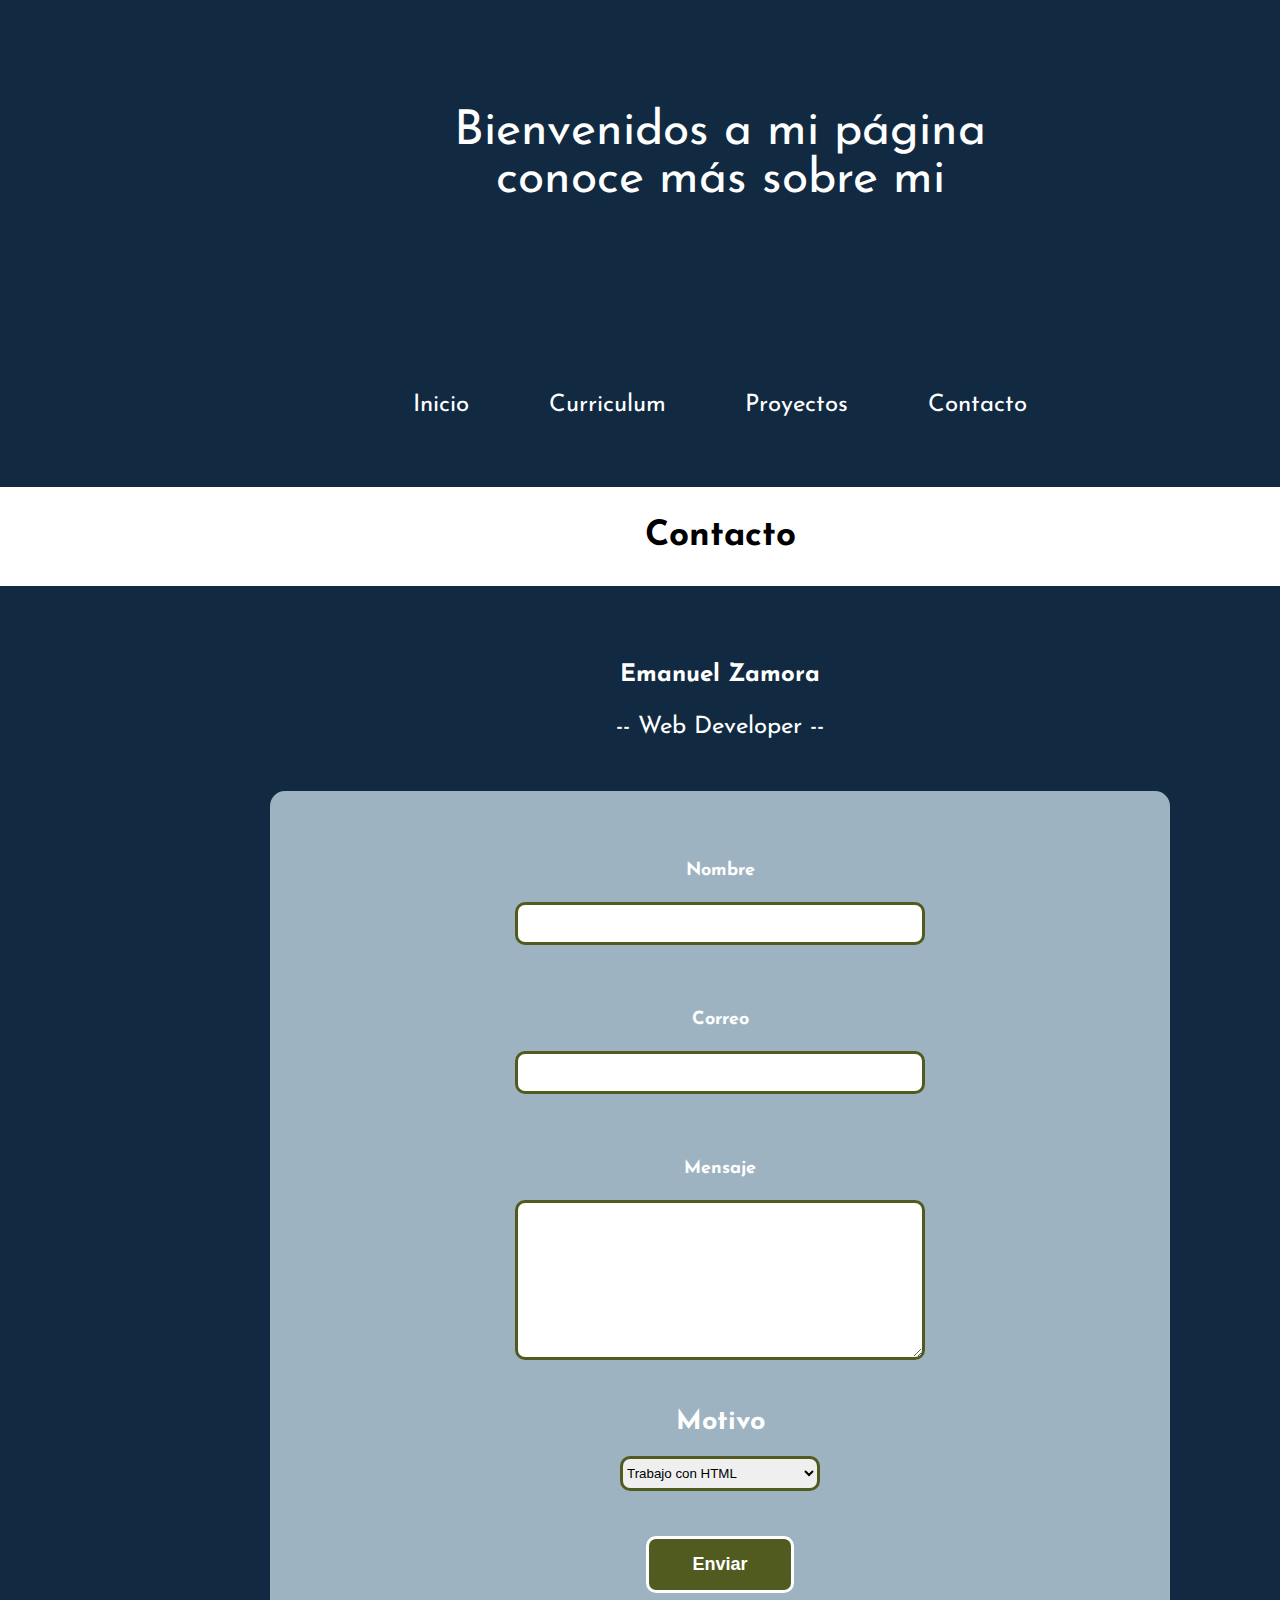
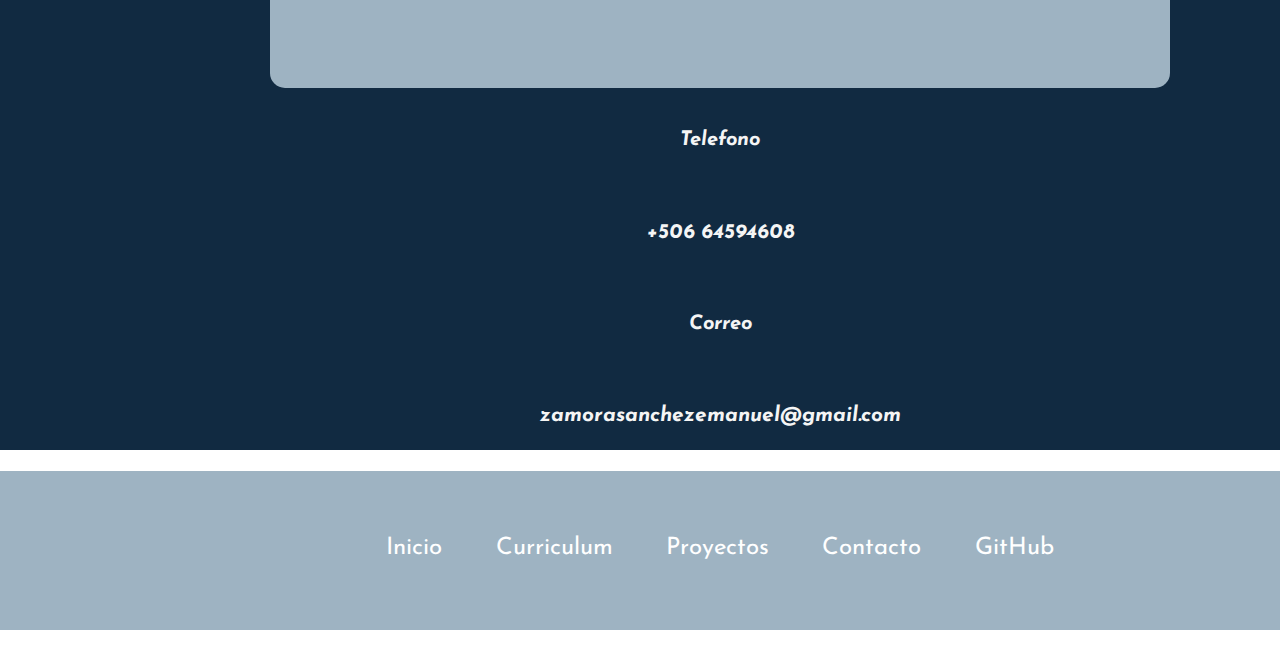
<file: Contacto.html>
<!DOCTYPE html>
<html lang="en">

<head>
  <meta charset="UTF-8">
  <meta http-equiv="X-UA-Compatible" content="IE=edge">
  <meta name="viewport" content="width=device-width, initial-scale=1.0">
  <title>Emanuel Z</title>
  <link rel="stylesheet icon" href="https://i.pinimg.com/736x/8f/a4/69/8fa4698839bfe3c605d9966b5a4bdf6c.jpg">
  <link rel="stylesheet" href="https://fonts.googleapis.com/css?family=Roboto">
  <link href="https://fonts.googleapis.com/css2?family=Josefin+Sans&display=swap" rel="stylesheet">
  <link rel="stylesheet" href="style.css">
  <link rel="stylesheet" href="index.html">
  <link rel="stylesheet" href="Curriculum.html">
  <link rel="stylesheet" href="Portafolios.html">
  <link rel="stylesheet" href="Contacto.html">
</head>

<body class="a">
  <header class="a2">
    <h1>
      Bienvenidos a mi página conoce más sobre mi
    </h1>
    <nav class="a3">
      <ol>
        <li><a href="index.html" class="style-p-a3">Inicio</a></li>
        <li><a href="Curriculum.html" class="style-p-a3">Curriculum</a></li>
        <li><a href="Portafolios.html" class="style-p-a3">Proyectos</a></li>
        <li><a href="Contacto.html" class="style-p-a3">Contacto</a></i>
      </ol>
    </nav>
  </header>
  <div class="h2-contac">
    <h2>
      Contacto
    </h2>
  </div>
  <main class="contac">
    <p class="p1-con">Emanuel Zamora</p>
    <p class="p2-con">-- Web Developer --</p>
    <form action="" class="form-contac">
      <div>
        <label for="text" class="label-cont">Nombre</label>
        <input type="text" class="in-cont">
      </div>
      <div>
        <label for="email" class="label-cont">Correo</label>
        <input type="email" class="in-cont">
      </div>
      <div>
       <label for="mensaje" class="label-cont">Mensaje</label>
        <textarea name="mensaje" id="mensaje" cols="30" rows="10" class="in-cont"></textarea>
      </div>
      <div>
        <h2>Motivo</h2>
        <select name="motivo" id="motivo" class="in-cont select">
        <option value="1">Trabajo con HTML</option>
        <option value="2">Trabajo con CSS</option>
        <option value="3">Trabajo con JS</option>
        <option value="4">Trabajo con Figma</option>
      </select>
      </div>
      <div class="b-sub">
        <input type="submit" value="Enviar">
      </div>
    </form>
    <address class="addres">
      <div>
        <h2>Telefono</h2>
        <p>+506 64594608</p>
      </div>
      <div>
        <h2>Correo</h2>
        <p>zamorasanchezemanuel@gmail.com</p>
      </div>
    </address>
  </main>

  <footer class="a-c">
    <nav class="a3">
      <ol>
        <li><a href="index.html" class="style-p-a3">Inicio</a></li>
        <li><a href="Curriculum.html" class="style-p-a3">Curriculum</a></li>
        <li><a href="Portafolios.html" class="style-p-a3">Proyectos</a></li>
        <li><a href="Contacto.html" class="style-p-a3">Contacto</a></li>
        <li><a href="https://github.com/EmazsReyes/Primer-Poyecto" class="style-p-a3">GitHub</a></li>
      </ol>
    </nav>
  </footer>
</body>

</html>
</file>
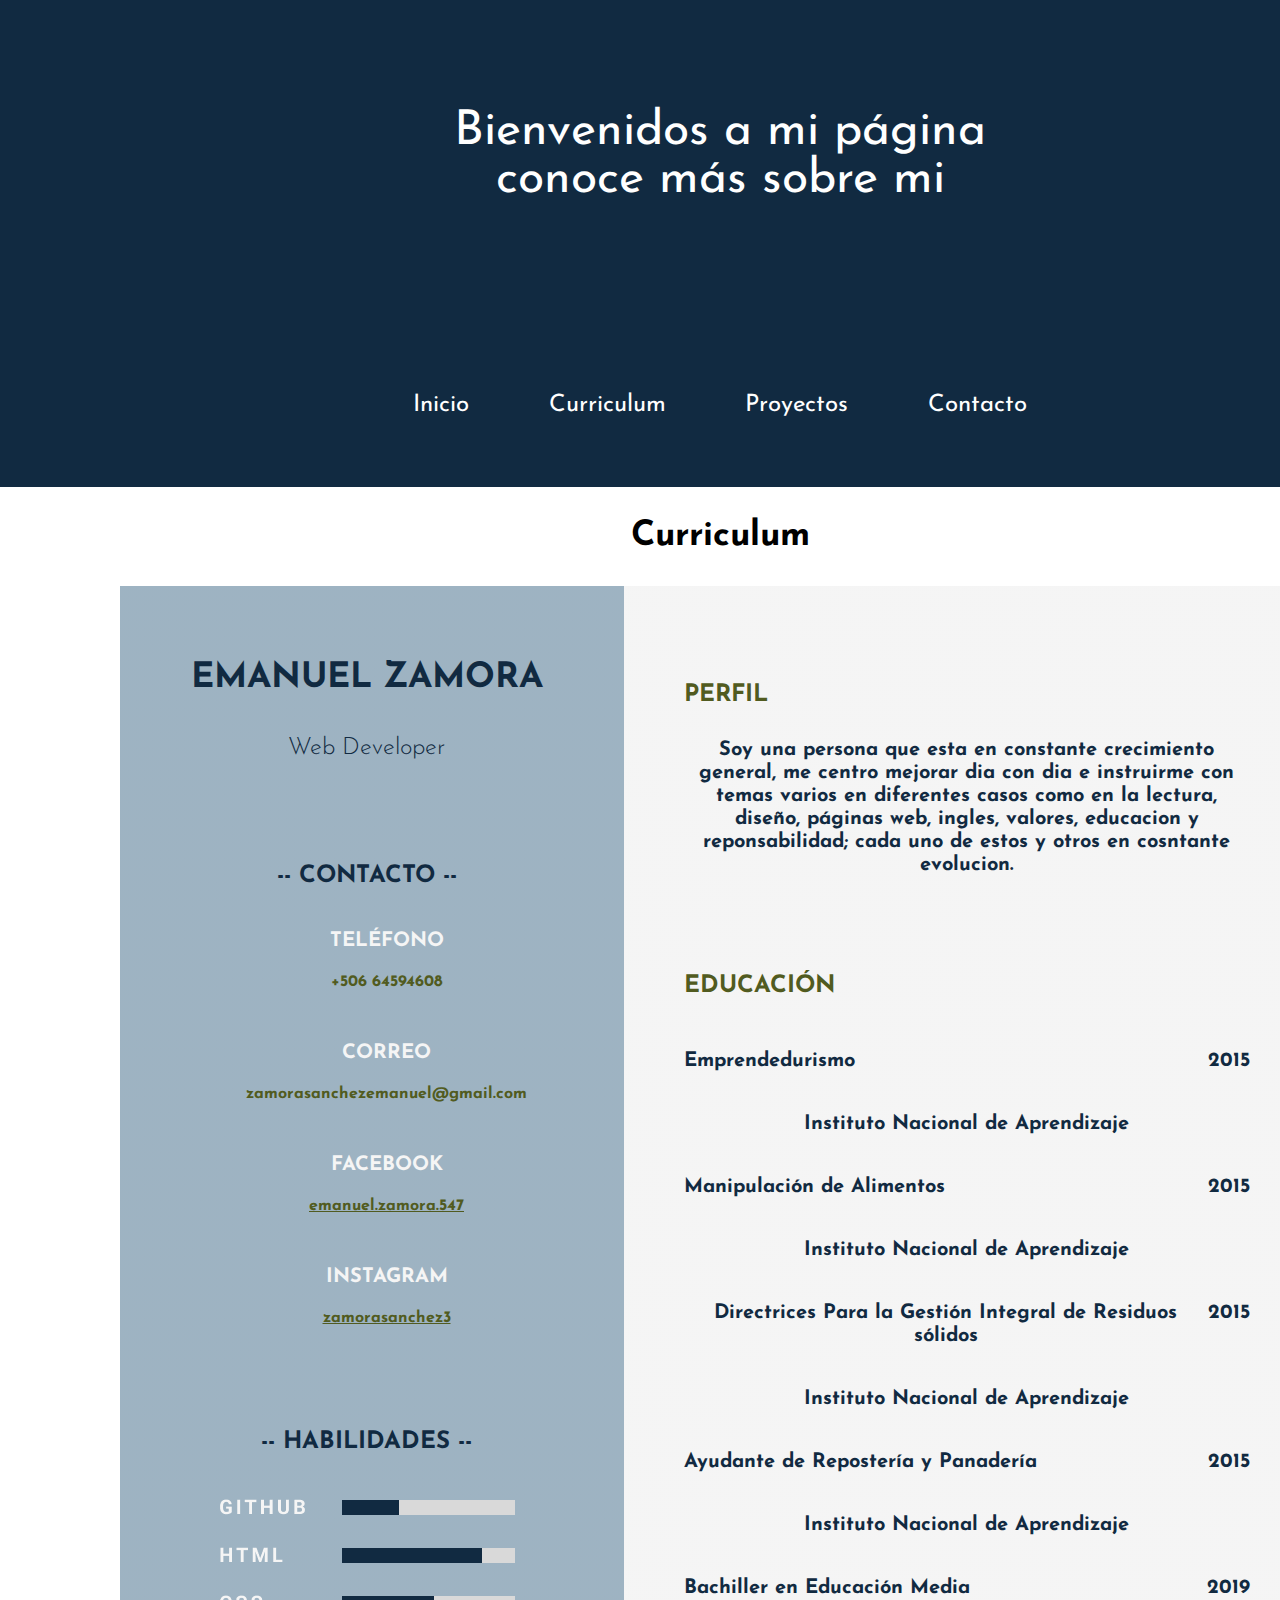
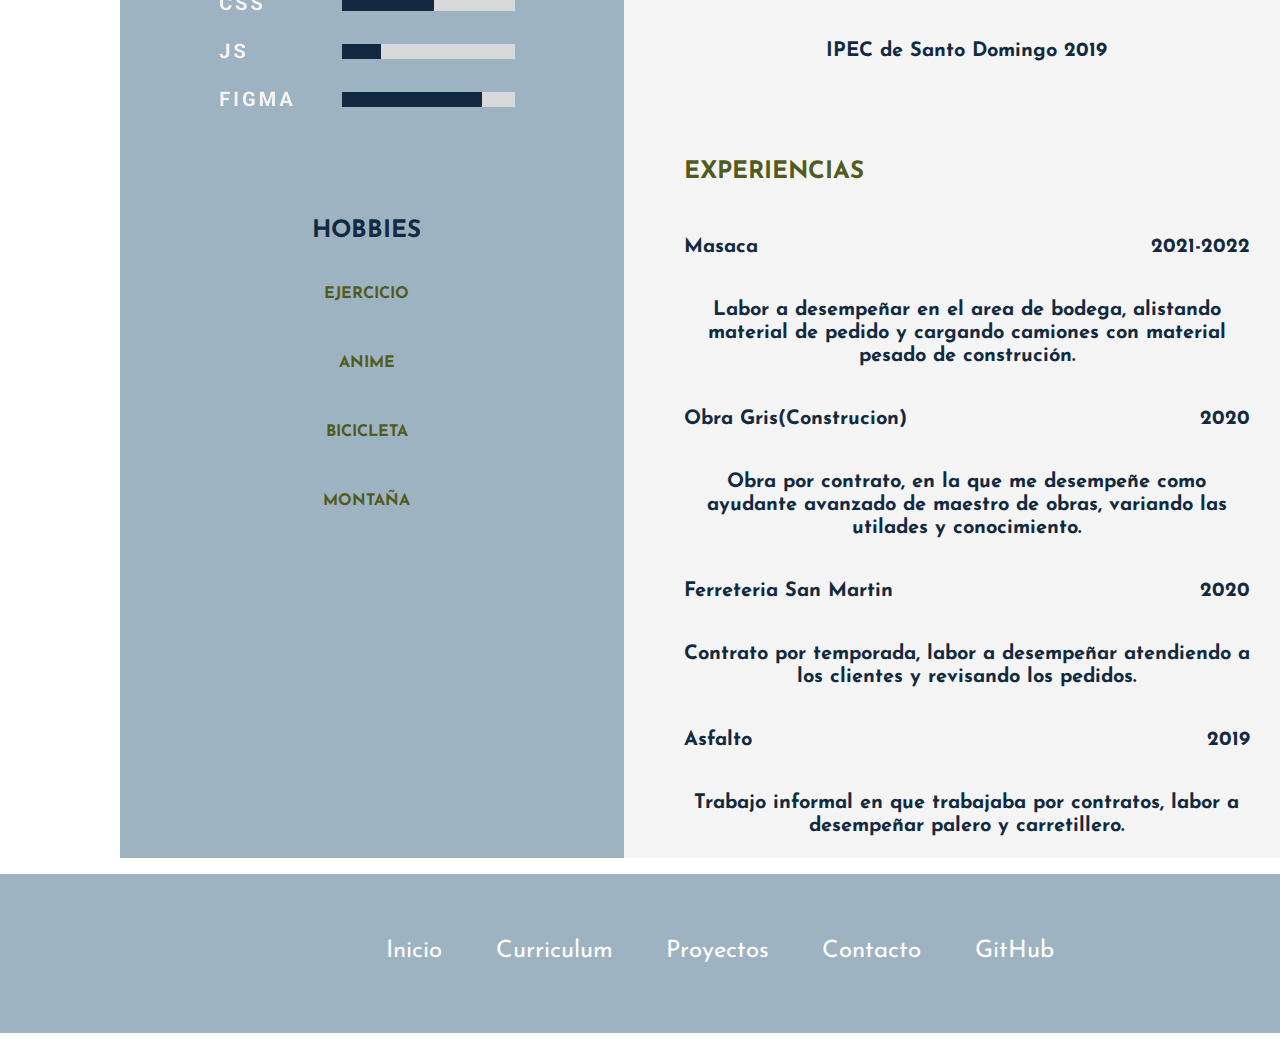
<file: Curriculum.html>
<!DOCTYPE html>
<html lang="en">

<head>
  <meta charset="UTF-8">
  <meta http-equiv="X-UA-Compatible" content="IE=edge">
  <meta name="viewport" content="width=device-width, initial-scale=1.0">
  <title>Emanuel Z</title>
  <link rel="stylesheet icon" href="https://i.pinimg.com/736x/8f/a4/69/8fa4698839bfe3c605d9966b5a4bdf6c.jpg">
  <link rel="stylesheet" href="https://fonts.googleapis.com/css?family=Roboto">
  <link href="https://fonts.googleapis.com/css2?family=Josefin+Sans&display=swap" rel="stylesheet">
  <link rel="stylesheet" href="style.css">
  <link rel="stylesheet" href="index.html">
  <link rel="stylesheet" href="Portafolios.html">
  <link rel="stylesheet" href="Contacto.html">
</head>

<body class="a">
  <header class="a2">
    <h1>
      Bienvenidos a mi página conoce más sobre mi
    </h1>
    <nav class="a3">
      <ol>
        <li><a href="index.html" class="style-p-a3">Inicio</a></li>
        <li><a href="Curriculum.html" class="style-p-a3">Curriculum</a></li>
        <li><a href="Portafolios.html" class="style-p-a3">Proyectos</a></li>
        <li><a href="Contacto.html" class="style-p-a3">Contacto</a></i>
      </ol>
    </nav>
  </header>
  <div class="h2-curri">
    <h2>
      Curriculum
    </h2>
  </div>
  <main class="main-curri">
    <div class="curri-back">
      <div>
        <div>
          <p class="ema-curri">EMANUEL ZAMORA</p>
          <p class="ema-curri2">Web Developer</p>
        </div>
        <div class="div-h2-curri">
          <h2>-- CONTACTO --</h2>
          <ol>
            <h3>TELÉFONO</h3>
            <p>+506 64594608</p>
            <h3>CORREO</h3>
            <p>zamorasanchezemanuel@gmail.com</p>
            <h3>FACEBOOK</h3>
            <p><a href="https://www.facebook.com/emanuel.zamora.547" target="_blank">emanuel.zamora.547</a></p>
            <h3>INSTAGRAM</h3>
            <p><a href="https://www.instagram.com/zamorasanchez3" target="_blank">zamorasanchez3</a></p>
          </ol>
        </div>
        <div class="div-h2-curri">
          <h2>-- HABILIDADES --</h2>
          <p><img src="../img/habilidades.png" alt=""></p>
        </div>
        <div class="div-h2-curri"`>
          <h2>HOBBIES</h2>
          <div>
            <p>EJERCICIO</p>
            <p>ANIME</p>
          </div>
          <div>
            <p>BICICLETA</p>
            <p>MONTAÑA</p>
          </div>
        </div>
      </div>
      <div>
        <section class="section-curri">
          <h2>PERFIL</h2>
          <p>Soy una persona que esta en constante crecimiento general, me centro mejorar dia con dia e instruirme con
            temas varios en diferentes casos como en la lectura, diseño, páginas web, ingles, valores, educacion y
            reponsabilidad; cada uno de estos y otros en cosntante evolucion.</p>
        </section>
        <section class="section-curri">
          <h2>EDUCACIÓN</h2>
          <div>
            <div class="t-f-curri">
              <h3>Emprendedurismo</h3>
              <p>2015</p>
            </div>
            <p>Instituto Nacional de Aprendizaje</p>
          </div>
          <div>
            <div class="t-f-curri">
              <h3>Manipulación de Alimentos</h3>
              <p>2015</p>
            </div>
            <p>Instituto Nacional de Aprendizaje</p>
          </div>
          <div>
            <div class="t-f-curri">
              <h3>Directrices Para la Gestión Integral de Residuos sólidos</h3>
              <p>2015</p>
            </div>
            <p>Instituto Nacional de Aprendizaje</p>
          </div>
          <div>
            <div class="t-f-curri">
              <h3>Ayudante de Repostería y Panadería</h3>
              <p>2015</p>
            </div>
            <p>Instituto Nacional de Aprendizaje</p>
          </div>
          <div>
            <div class="t-f-curri">
              <h3>Bachiller en Educación Media</h3>
              <p>2019</p>
            </div>
            <p>IPEC de Santo Domingo 2019</p>
          </div>
        </section>
        <section class="section-curri">
          <h2>EXPERIENCIAS</h2>
          <div>
            <div class="t-f-curri">
              <h3>Masaca</h3>
              <p>2021-2022</p>
            </div>
            <p>Labor a desempeñar en el area de bodega, alistando material de pedido y cargando camiones con material pesado de construción.</p>
          </div>
          <div>
            <div class="t-f-curri">
              <h3>Obra Gris(Construcion)</h3>
              <p>2020</p>
            </div>
            <p>Obra por contrato, en la que me desempeñe como ayudante avanzado de maestro de obras, variando las utilades y conocimiento.</p>
          </div>
          <div>
            <div class="t-f-curri">
              <h3>Ferreteria San Martin</h3>
              <p>2020</p>
            </div>
            <p>Contrato por temporada, labor a desempeñar atendiendo a los clientes y revisando los pedidos.</p>
          </div>
          <div>
            <div class="t-f-curri">
              <h3>Asfalto</h3>
              <p>2019</p>
            </div>
            <p>Trabajo informal en que trabajaba por contratos, labor a desempeñar palero y carretillero.</p>
          </div>
        </section>
    </div>
  </main>
  <footer class="a-c">
    <nav class="a3">
      <ol>
        <li><a href="index.html" class="style-p-a3">Inicio</a></li>
        <li><a href="Curriculum.html" class="style-p-a3">Curriculum</a></li>
        <li><a href="Portafolios.html" class="style-p-a3">Proyectos</a></li>
        <li><a href="Contacto.html" class="style-p-a3">Contacto</a></li>
        <li><a href="https://github.com/EmazsReyes/Primer-Poyecto" class="style-p-a3">GitHub</a></li>
      </ol>
    </nav>
  </footer>
</body>

</html>
</file>
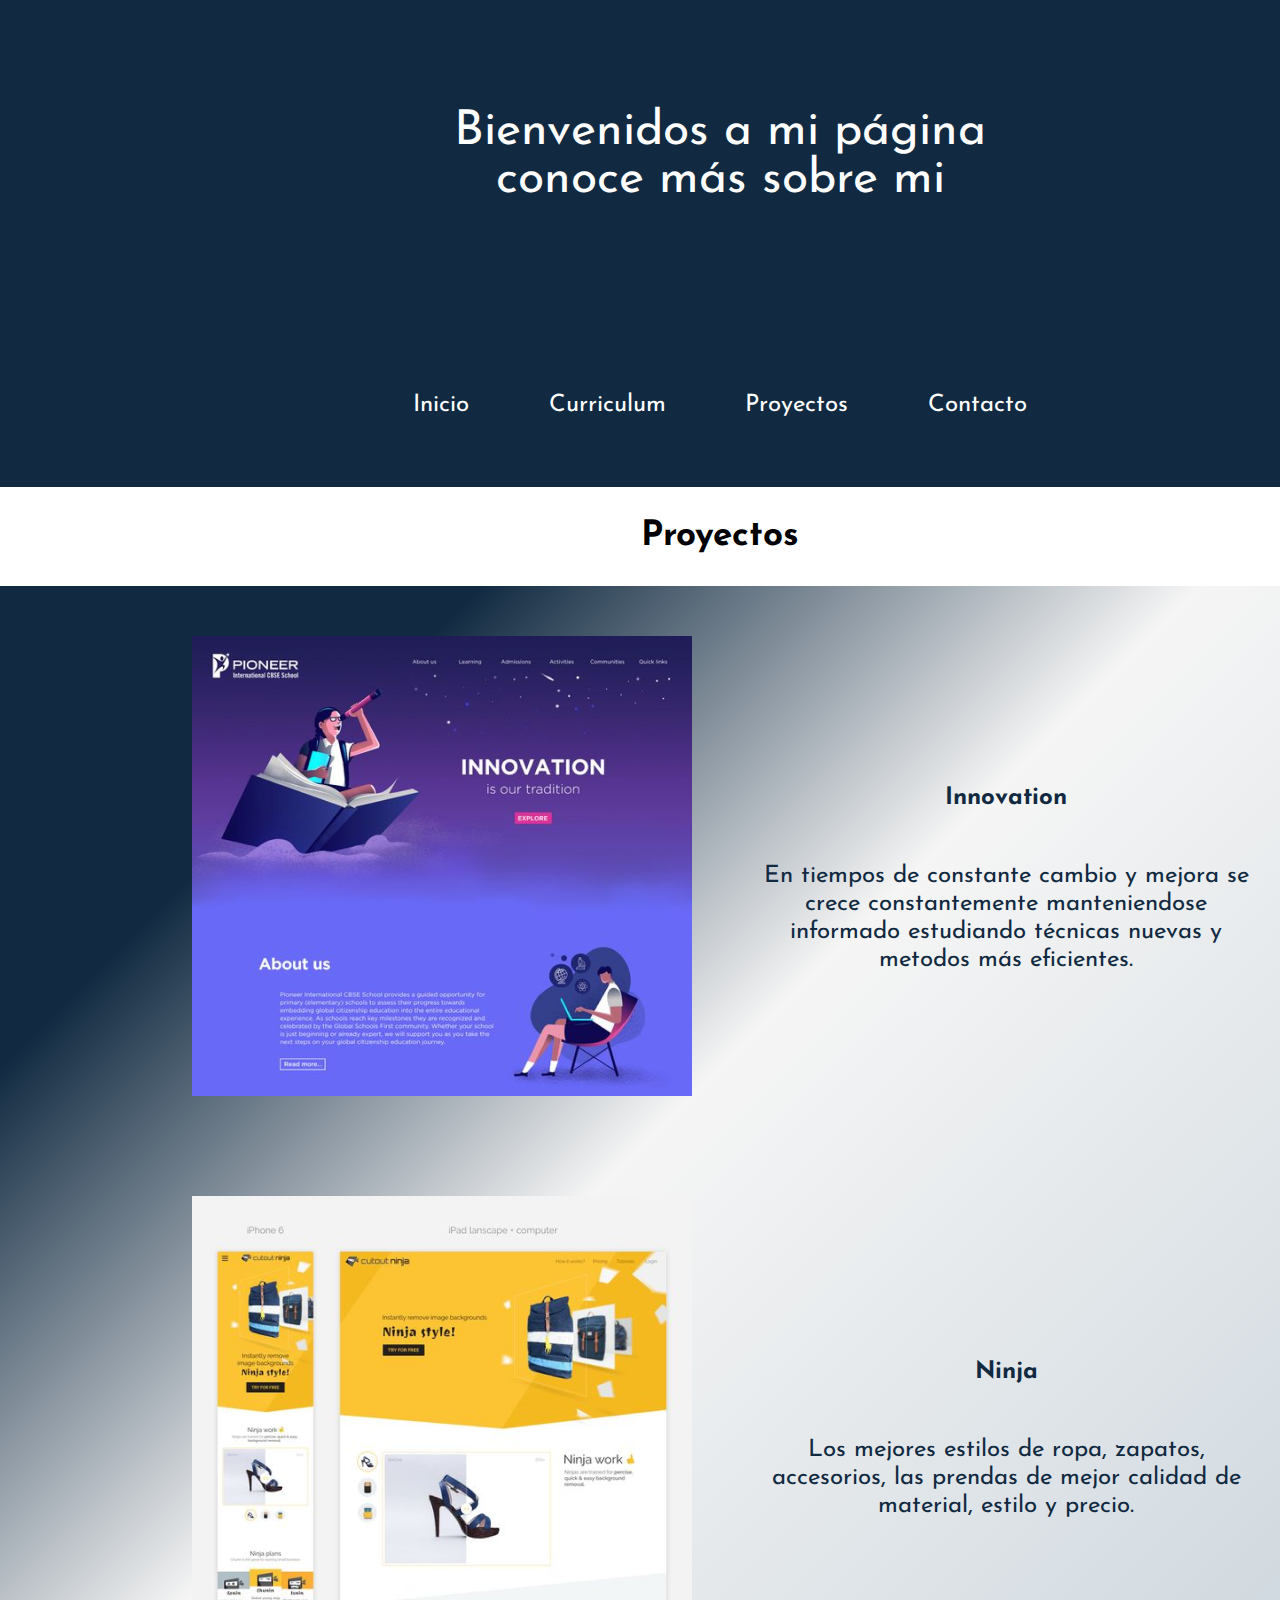
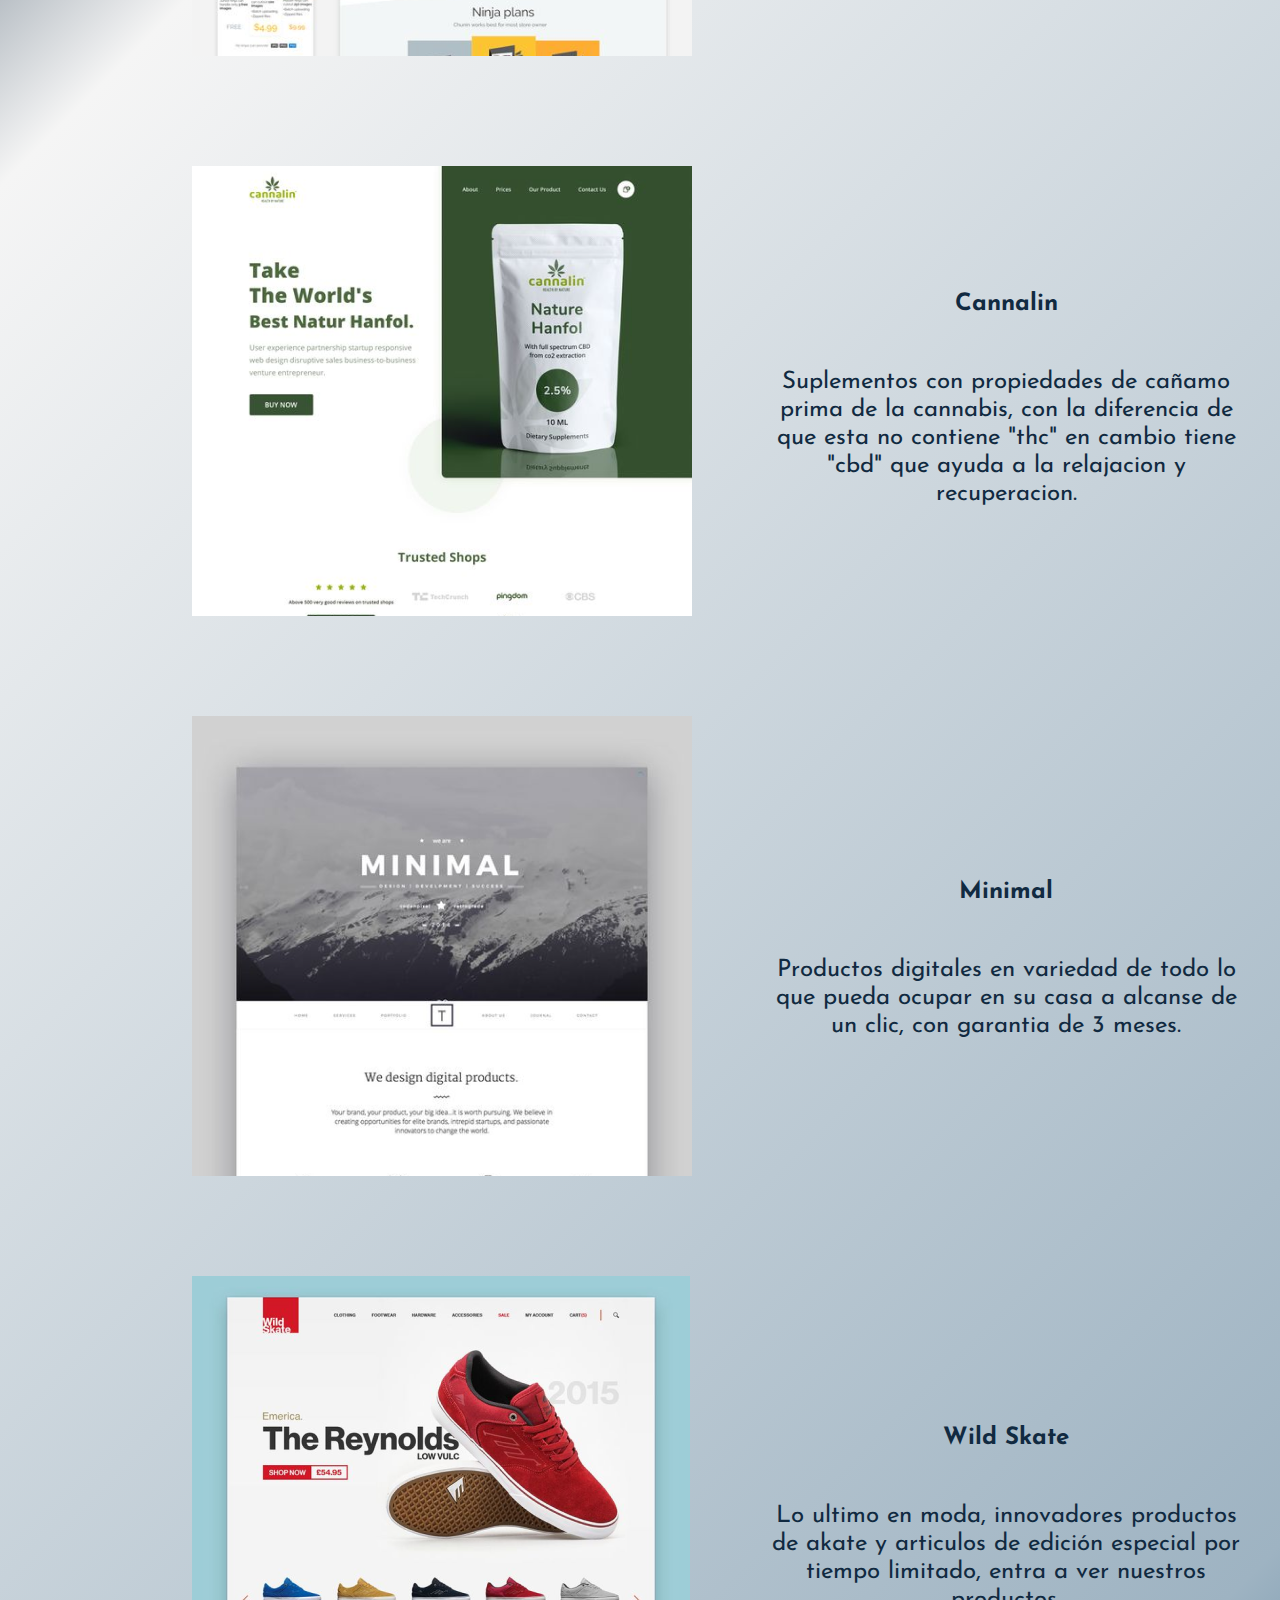
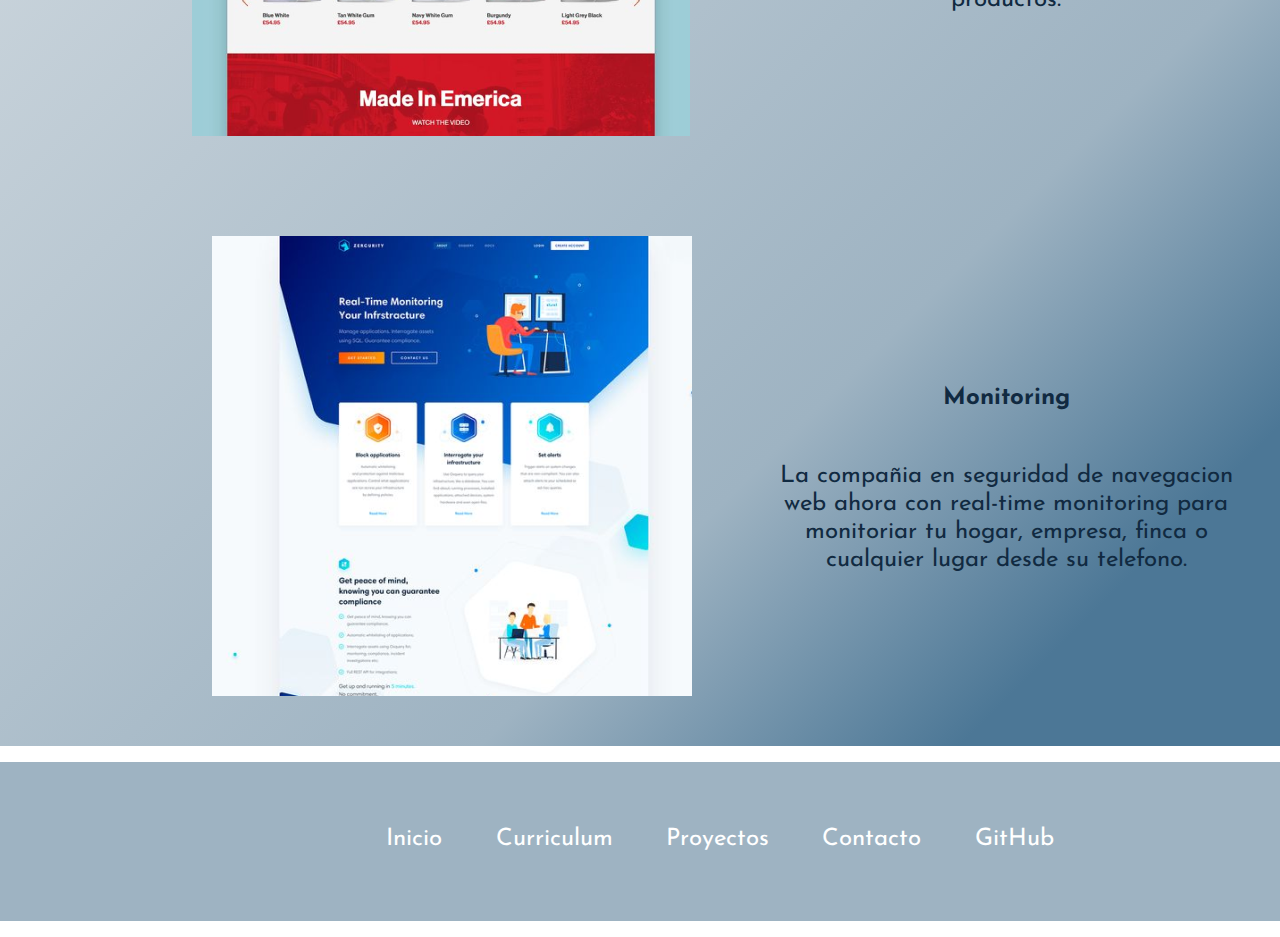
<file: Portafolios.html>
<!DOCTYPE html>
<html lang="en">

<head>
  <meta charset="UTF-8">
  <meta http-equiv="X-UA-Compatible" content="IE=edge">
  <meta name="viewport" content="width=device-width, initial-scale=1.0">
  <title>Emanuel Z</title>
  <link rel="stylesheet icon" href="https://i.pinimg.com/736x/8f/a4/69/8fa4698839bfe3c605d9966b5a4bdf6c.jpg">
  <link rel="stylesheet" href="https://fonts.googleapis.com/css?family=Roboto">
  <link href="https://fonts.googleapis.com/css2?family=Josefin+Sans&display=swap" rel="stylesheet">
  <link rel="stylesheet" href="style.css">
  <link rel="stylesheet" href="index.html">
  <link rel="stylesheet" href="Curriculum.html">
  <link rel="stylesheet" href="Contacto.html">
</head>

<body class="a">
  <header class="a2">
    <h1>
      Bienvenidos a mi página conoce más sobre mi
    </h1>
    <nav class="a3">
      <ol>
        <li><a href="index.html" class="style-p-a3">Inicio</a></li>
        <li><a href="Curriculum.html" class="style-p-a3">Curriculum</a></li>
        <li><a href="Portafolios.html" class="style-p-a3">Proyectos</a></li>
        <li><a href="Contacto.html" class="style-p-a3">Contacto</a></i>
      </ol>
    </nav>
  </header>
  <div class="h2-proyec">
    <h2>
      Proyectos
    </h2>
  </div>
  <main class="proyec">
    <article class="arti-por">
      <img src="../img/Mask group.png" alt="">
      <div>
        <h2>
          Innovation 
        </h2>
        <p>
          En tiempos de constante cambio y mejora se crece constantemente manteniendose informado estudiando técnicas nuevas y metodos más eficientes.
        </p>
      </div>
    </article>
    <article class="arti-por">
      <img src="../img/Mask group (1).png" alt="">
      <div>
        <h2>
          Ninja
        </h2>
        <p>
          Los mejores estilos de ropa, zapatos, accesorios, las prendas de mejor calidad de material, estilo y precio.
        </p>
      </div>
    </article>
    <article class="arti-por">
      <img src="../img/Mask group (2).png" alt="">
      <div>
        <h2>
          Cannalin
        </h2>
        <p>
          Suplementos con propiedades de cañamo prima de la cannabis, con la diferencia de que esta no contiene "thc" en cambio tiene "cbd" que ayuda a la relajacion y recuperacion.
        </p>
      </div>
    </article>
    <article class="arti-por">
      <img src="../img/Mask group (3).png" alt="">
      <div>
        <h2>
         Minimal
        </h2>
        <p>
         Productos digitales en variedad de todo lo que pueda ocupar en su casa a alcanse de un clic, con garantia de 3 meses.
        </p>
      </div>
    </article>
    <article class="arti-por">
      <img src="../img/Mask group (4).png" alt="">
      <div>
        <h2>
          Wild Skate 
        </h2>
        <p>
          Lo ultimo en moda, innovadores productos de akate y articulos de edición especial por tiempo limitado, entra a ver nuestros productos.
        </p>
      </div>
    </article>
    <article class="arti-por">
      <img src="../img/Mask group (5).png" alt="">
      <div>
        <h2>
          Monitoring  
        </h2>
        <p>
          La compañia en seguridad de navegacion web ahora con real-time monitoring para monitoriar tu hogar, empresa, finca o cualquier lugar desde su telefono.
        </p>
      </div>
    </article>
  </main>
  <footer class="a-c">
    <nav class="a3">
      <ol>
        <li><a href="index.html" class="style-p-a3">Inicio</a></li>
        <li><a href="Curriculum.html" class="style-p-a3">Curriculum</a></li>
        <li><a href="Portafolios.html" class="style-p-a3">Proyectos</a></li>
        <li><a href="Contacto.html" class="style-p-a3">Contacto</a></li>
        <li><a href="https://github.com/EmazsReyes/Primer-Poyecto" class="style-p-a3">GitHub</a></li>
      </ol>
    </nav>
  </footer>

</body>

</html>
</file>
<file: style.css>
.a {
   width: 90rem;
   margin: 0 auto;
   font-family: 'Roboto';
   font-family: 'Josefin Sans', sans-serif;
}
.a2 {
   width: 90rem;
   background: #112A41;
}
.a2 h1 {
   font-weight: 400;
   font-size: 3rem;
   text-align: center;
   color: #FFFFFF;
   padding: 6.75rem;
   max-width: 38.3125rem;
   margin: 0 auto;
}
.a3 ol {
   display: flex;
   justify-content: space-evenly;
   list-style: none;
   padding: 4.0625rem 20.8125rem 4.375rem;
}
.style-p-a3 {
   font-weight: 400;
   font-size: 1.5rem;
   color: #FFFFFF;
   text-decoration: none;
}
.style-p-a3:hover {
   color: #000000;
   cursor: pointer;
   background-color: #FFFFFF;
   padding: .625rem;
   border-radius: 1.25rem;
}
.a-b {
   padding: 50px;
   background: #cde1ee;
}
.a-b h2 {
   min-height: 2.5625rem;
   font-weight: 700;
   font-size: 2.1875rem;
   text-align: center;
   color: #000000;
   margin-bottom: 6.3125rem;
}
.decri p {
   text-align: center;
   font-weight: 600;
   font-size: 1.5625rem;
   max-width: 36.75rem;
   margin: 0 auto;
   margin-bottom: 6.25rem;
}
.a-b2 {
   display: flex;
   justify-content: space-evenly;
   text-align: -webkit-center;
   margin-bottom: 8.75rem;
}
.img-proyec {
   max-width: 21.875rem;
   min-height: 21.875rem;
   margin-bottom: 1.6875rem;
}
.img2-index {
   margin-bottom: 1.6875rem;
   min-height: 21.875rem;
}
.a-b2 h3 {
   max-width: 14.625rem;
   font-weight: 700;
   font-size: 1.25rem;
   text-align: center;
   color: #000000;
}
.a-b2 p {
   max-width: 17rem;
   font-weight: 400;
   font-size: .9375rem;
   color: #000000;
   margin: 1.25rem 0 2.8125rem;
}
.a-b2 article {
   padding: 1.375rem;
   background: #FFFFFF;
   border-radius: .9375rem;
}
.a-c {
   background: #9EB3C2;
   width: 90rem;
}
.style-buttom-a-b2 {
   max-width: 9.375rem;
   min-height: 2.5rem;
   background: #515B20;
   border-radius: .9375rem;
   font-weight: 400;
   font-size: .75rem;
   line-height: .875rem;
   text-align: center;
   letter-spacing: 0.15em;
   color: #FFFFFF;
   padding: .8125rem 2rem;
   text-decoration: none;
}
.h2-curri h2 {
   text-align: center;
   font-weight: 700;
   font-size: 2.1875rem;
   line-height: 2.5625rem;
}
.main-curri {
   margin: 0 auto;
   max-width: 75rem;
}
.curri-back {
   background: linear-gradient(90deg, hsla(205, 23%, 69%, 1) 42%, hsla(0, 0%, 96%, 1) 42%);
   max-width: 75rem;
   min-height: 90.9375rem;
   display: flex;
   justify-content: space-around;
}
.ema-curri {
   font-weight: 700;
   font-size: 2.1875rem;
   line-height: 2.5625rem;
   text-align: center;
   color: #112A41;
   margin-top: 4.5rem;
}
.ema-curri2 {
   font-weight: 300;
   font-size: 1.5rem;
   line-height: 1.75rem;
   text-align: center;
   margin-bottom: 6.25rem;
}
.div-h2-curri {
   margin-bottom: 6.25rem;
}
.div-h2-curri h2 {
   font-weight: 700;
   font-size: 1.5rem;
   line-height: 1.75rem;
   text-align: center;
   color: #112A41;
   margin-bottom: 2.5rem;
}
.div-h2-curri h3 {
   font-weight: 700;
   font-size: 1.25rem;
   line-height: 1.4375rem;
   text-align: center;
   color: #F5F5F5;
}
.div-h2-curri p {
   font-weight: 700;
   font-size: 1rem;
   line-height: 1.1875rem;
   text-align: center;
   color: #515B20;
   margin-bottom: 3.125rem;
}
.div-h2-curri p a {
   font-weight: 700;
   font-size: 1rem;
   line-height: 1.1875rem;
   text-align: center;
   color: #515B20;
   align-items: center;
}
.section-curri {
   max-width: 35.375rem;
}
.section-curri h2 {
   margin: 5.9375rem 0 1.875rem;
   font-weight: 700;
   font-size: 1.5rem;
   line-height: 1.75rem;
   color: #515B20;
}
.t-f-curri {
   display: flex;
   justify-content: space-between;
}
.t-f-curri h3, p {
   font-weight: 700;
   font-size: 1.25rem;
   line-height: 1.4375rem;
   text-align: center;
   color: #112A41;
}
.h2-proyec h2 {
   text-align: center;
   font-weight: 700;
   font-size: 2.1875rem;
   line-height: 2.5625rem;
}
.proyec {
   margin: 0 auto;
   max-width: 90rem;
   background: linear-gradient(315deg, rgba(76,119,150,1) 10%, rgba(158,179,194,1) 20%, rgba(245,245,245,1) 75%, rgba(17,42,65,1) 90%);
}
.arti-por {
   display: flex;
   justify-content: space-between;
   max-width: 66.0625rem;
   align-items: center;
   padding: 3.125rem;
   margin: 0 auto;
}
.arti-por img {
   max-width: 31.25rem;
   max-height: 28.75rem;
}
.arti-por h2 {
   font-weight: 700;
   font-size: 1.5rem;
   line-height: 1.75rem;
   text-align: center;
   color: #112A41;
   margin-bottom: 3.125rem;
   margin-top: 3.125rem;
}
.arti-por p {
   font-weight: 400;
   font-size: 1.5rem;
   line-height: 1.75rem;
   max-width: 30.3125rem;
}
.contac {
   max-width: 90rem;
   background: #112A41;
}
.h2-contac h2 {
   text-align: center;
   font-weight: 700;
   font-size: 2.1875rem;
   line-height: 2.5625rem;
}
.p1-con {
   font-weight: 700;
   font-size: 1.5rem;
   line-height: 1.75rem;
   text-align: center;
   color: #FFFFFF;
   padding-top: 4.6875rem;
}
.p2-con {
   font-weight: 400;
   font-size: 1.5rem;
   line-height: 1.75rem;
   text-align: center;
   color: #FFFFFF;
   margin-bottom: 3.125rem
}
.form-contac {
   max-width: 50rem;
   background: #9EB3C2;
   border-radius: .9375rem;
   margin: 0 auto;
   color: #FFFFFF;
   padding: 3.125rem;
   font-weight: 700;
   font-size: 1.125rem;
   line-height: 1.3125rem;
}
.form-contac div {
   text-align: center;
   margin-bottom: 2.8125rem;
}
.addres h2 {
   font-weight: 700;
   font-size: 1.25rem;
   line-height: 1.4375rem;
   color: #F5F5F5;
   text-align: center;
   padding: 1.5625rem;
}
.addres p {
   font-weight: 700;
   font-size: 1.3rem;
   line-height: 1.1875rem;
   color: #F5F5F5;
   padding: 1.5625rem;
}
.label-cont {
   display: block;
   padding: 1.25rem;
}
.cl-input input {
   border: 0;
}
.in-cont {
 border: solid .1875rem #515B20;
 width: 25rem;
 min-height: 2.1875rem;
 border-radius: .625rem;
}
.select {
   width: 12.5rem;
}
.b-sub input {
   padding: .9375rem 2.6875rem;
   background: #515B20;
   border-radius: .625rem;
   color: #FFFFFF;
   font-weight: 700;
   font-size: 1.125rem;
   line-height: 1.3125rem;
   border: solid .1875rem #FFFFFF;
}
</file>
